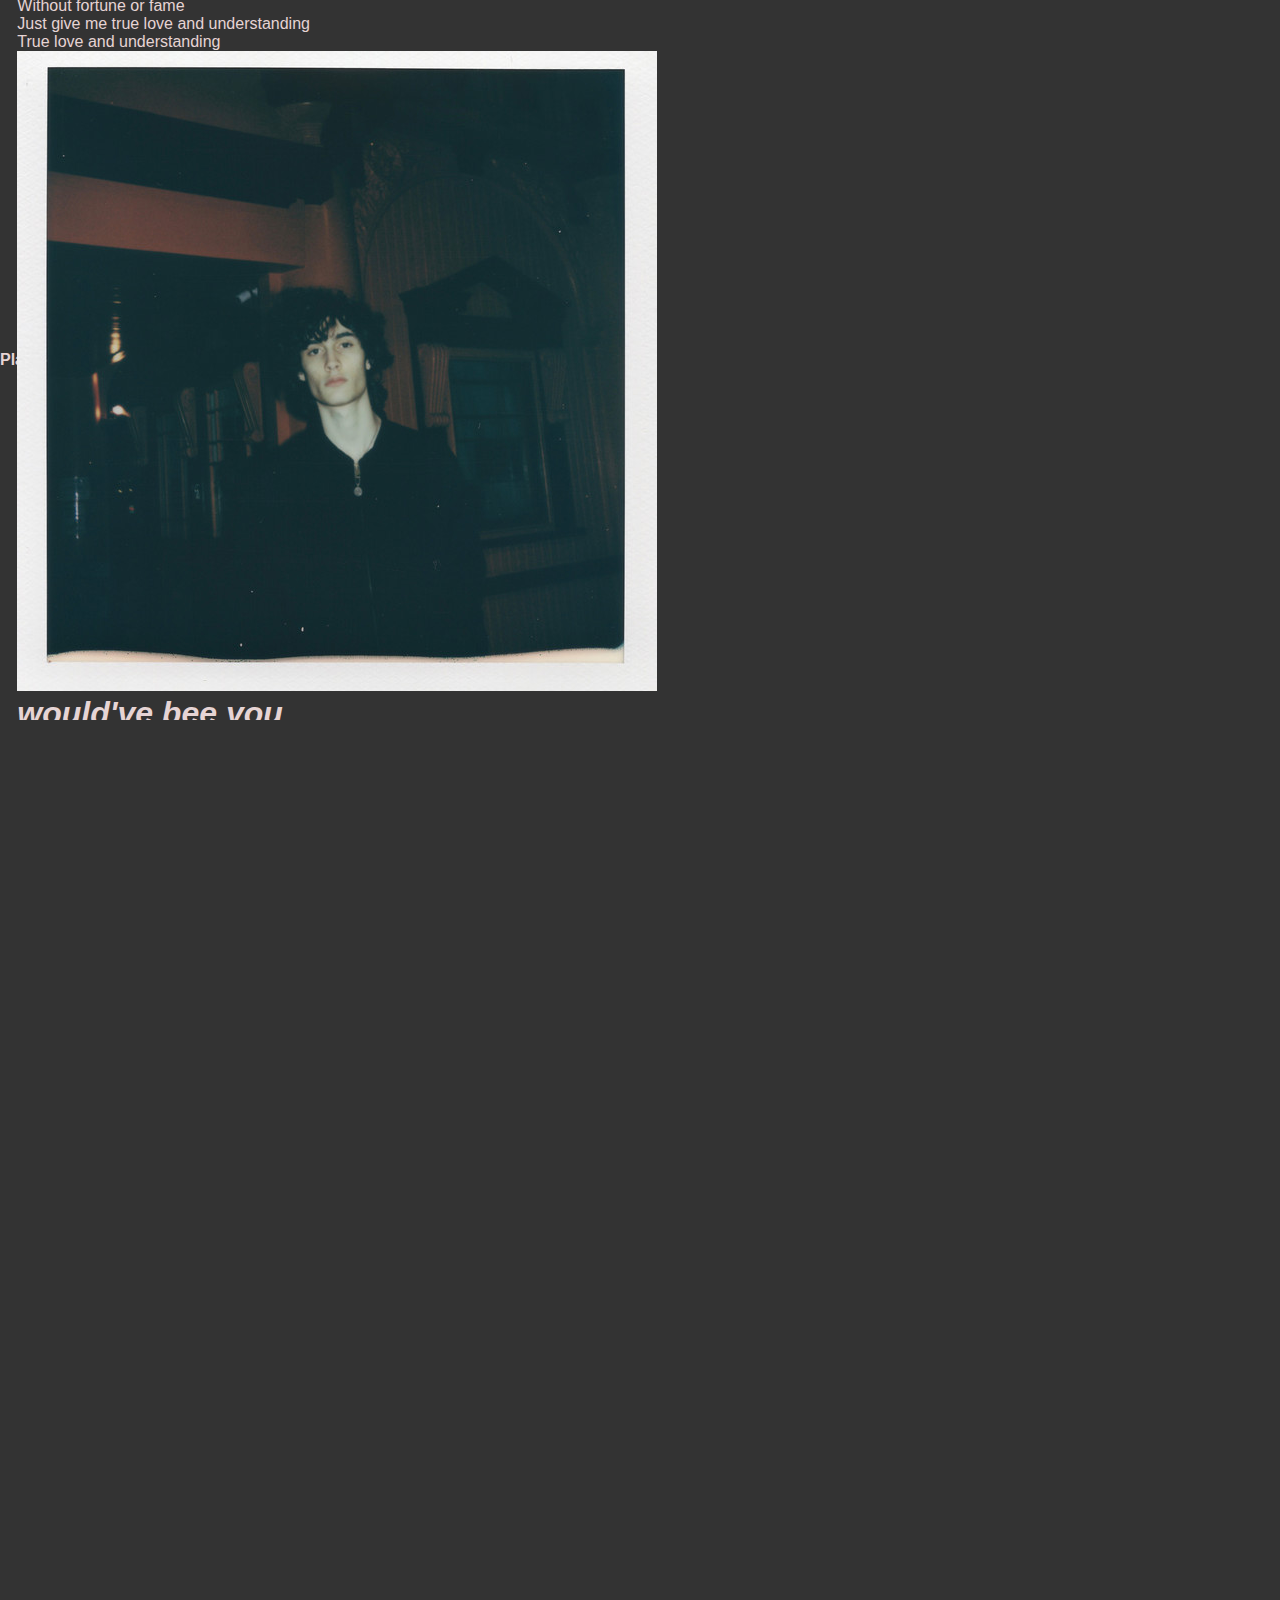
<file: index.html>
<!DOCTYPE html>
<html lang="pt-BR">

<head>
    <meta charset="UTF-8">
    <meta name="viewport" content="width=device-width, initial-scale=1.0">
    <meta name="description" content="Um site feito com muito amor para a minha amada, Kamyle.">
    <title>Eu te amo, kamyle. | Home</title>
    <link rel="shortcut icon" href="assets/img/dando-florzinha.png" type="image/x-icon">
    <link rel="stylesheet" href="src/css/style.css">
</head>

<body>
    <header>
        <nav>
            <a href="playlist.html">Playlist</a>
        </nav>
    </header>
    <main>
        <div class="start-sentence">
            <h1>Eu te amo, Kamyle</h1>
            <img src="assets/img/foto1.jpg" alt="Kamyle segurando minha mão" title="Kamyle segurando minha mão" class="comAKamyle">
            <p>Kamyle, nosso amor é o mais lindo do mundo, não porque é perfeito, mas sim porque nós nos amamos em qualquer situação, mesmo quando parece dificil.</p>
        </div>
        <div class="cartinha">
            <img src="assets/img/tome-esta-rosa.png" alt="Gato segurando uma rosa" title="Gato segurando uma rosa">
            <p>Eu amo estar com você, se eu pudesse eu me casaria agora com você.</p>
            <p>Você é a razão do meu sorriso, a luz dos meus dias e a paz do meu coração.</p>
            <p>Você é a minha melhor amiga, a minha companheira e a minha amada. Eu te amo mais do que palavras podem expressar.</p>
            <p>Talvez eu não seja perfeito, mas você é muito mais que perfeita pra mim.</p>
            <p>Eu te amo, passar um dia sem o seu "Bom dia" é torturante, Não aguento passar um dia Sem uma mensagem sua.</p>
            <p>Eu sou o menino mais sortudo do mundo, tenho a pessoa mais valiosa ao meu lado.</p>
            <p>Não á nenhuma garota no mundo igual a você.</p>
            <p>O meu amor por você é eterno.</p>
            <p>Pra você eu te dedico todas as músicas de amor do mundo.</p>
            <p>Você é a pessoa que eu mais confio no mundo.</p>
            <p>Você é a pessoa que eu mais amo no mundo.</p>
            <p>Eu amo cada detalhe seu.</p>
            <p>Sua beleza me deixa maravilhado, eu nunca vi algo tão perfeito quanto você.</p>
        </div>
        <div class="musicas">
            <div class="spotify-letter macMiller">
                <img src="assets/img/macMiller.jpg" alt="Capa do álbum 'The Divine Feminine' do Mac Miller" title="Capa do álbum 'The Divine Feminine' do Mac Miller" class="album">
                <h1><cite>Congratulations</cite></h1>
                <h2>Mac Miller</h2>
                <p>
                    This sun don't shine when I'm alone<br>
                    I lose my mind and I lose control<br>
                    I see your eyes look through my soul<br>
                    Don't be surprised this all I know<br>
                    I felt the highs and they felt like you<br>
                    See, a love like mine<br>
                    is too good to be true<br>
                    And you too divine to just be mine<br>
                    You remind me of the color blue<br>
                </p>
            </div>
            <div class="spotify-letter sade">
                <img src="assets/img/sade.jpg" alt="Capa do álbum 'Promise' da Sade" title="Capa do álbum 'Promise' da Sade" class="album">
                <h1><cite>Is It a Crime</cite></h1>
                <h2>Sade</h2>
                <p>
                    My love is wider than Victoria Lake<br>
                    Taller than the Empire State<br>
                    It dives, it jumps<br>
                    I can't give you more than<br>
                    that, surely, you want me back<br>
                </p>
            </div>
            <div class="spotify-letter heyLover">
                <img src="assets/img/heyLover.jpg" alt="Capa da música 'Hey Lover' da banda The Daughters Of Eve" title="Capa da música 'Hey Lover' da banda The Daughters Of Eve" class="album">
                <h1><cite>Hey Lover</cite></h1>
                <h2>The Daughters Of Eve</h2>
                <p>
                    Hey, hey, hey, lover<br>
                    You don't have to be a star<br>
                    Hey, hey, hey, lover<br>
                    I love you just the way you are<br>
                    For love is just the same<br>
                    Without fortune or fame<br>
                    Just give me true love and understanding<br>
                    True love and understanding<br> 
                </p>
            </div>
            <div class="spotify-letter sombr">
                <img src="assets/img/sombr.jpg" alt="Capa da música 'would've bee you' do sombr" title="Capa da música 'would've bee you' do sombr" class="album">
                <h1><cite>would've bee you</cite></h1>
                <h2>Sombr</h2>
                <p>
                    If anyone could've saved me<br>
                    It would've been you(3x)<br>
                    If anyone could've changed me<br>
                    It would've been you(3x)<br>
                </p>
            </div>
            <div class="spotify-letter sailorSong">
                <img src="assets/img/sailorSong.png" alt="Capa do álbum 'At The Beach, In Every Life' da Gigi Perez" title="Capa do álbum 'At The Beach, In Every Life' da Gigi Perez" class="album">
                <h1><cite>Sailor Song</cite></h1>
                <h2>Gigi Perez</h2>
                <p>
                    Oh, won't you
                    kiss me on the
                    mouth and love
                    me like a sailor?<br>
                    And when you get a
                    taste, can you tell me
                    what's my flavor?<br>
                    I don't believe in
                    God, but I believe
                    that you're my savior'<br>
                </p>
            </div>
            <div class="spotify-letter her">
                <img src="assets/img/her.jpg" alt="Capa da música 'her' do JVKE" title="Capa da música 'her' do JVKE" class="album">
                <h1><cite>her</cite></h1>
                <h2>JVKE</h2>
                <p>
                    I didn't know what I was looking for<br>
                    'Til I found her<br>
                    I found her<br>
                </p>
            </div>
            <div class="spotify-letter timBernardes">
                <img src="assets/img/timBernardes.jpg" alt="Capa da música 'Só Nós Dois' do Tim Bernardes" title="Capa da música 'Só Nós Dois' do Tim Bernardes" class="album">
                <h1><cite>Só Nós Dois</cite></h1>
                <h2>Tim Bernardes</h2>
                <p>
                    Só nós dois<br>
                    Pra sempre eu quero estar<br>
                    Ao seu lado, amor<br>
                    Nunca em toda minha vida<br>
                    Sonhei nada parecido<br>
                    Ninguém te imaginaria<br>
                    Ninguém sonharia<br>
                    alguém como você<br>
                    Se hoje a realidade é<br>
                    bem maior que o sonho<br>
                    Eu já sei porquê<br>
                </p>
            </div>
            <div class="spotify-letter ANewKindOfLove">
                <img src="assets/img/ANewKindOfLove.jpg" alt="Capa da música 'A New Kind Of Love (Demo)' de Frou Frou, Imogen Heap, Guy Singworth" title="Capa da música 'A New Kind Of Love (Demo)' de Frou Frou, Imogen Heap, Guy Singworth" class="album">
                <h1><cite>A New Kind Of Love (Demo)</cite></h1>
                <h2>Frou Frou, Imogen Heap, Guy Singworth</h2>
                <p>
                    Are you falling in love?<br>
                    I've a feeling you are<br>
                    Are you falling in<br>
                    love with a feeling?<br>
                    Are you falling in love<br>
                    Or only feeling you are?<br>
                    'Cause if you're falling in love<br>
                    Let me feel it<br>
                </p>
            </div>
        </div>
    </main>
</body>

</html>
</file>
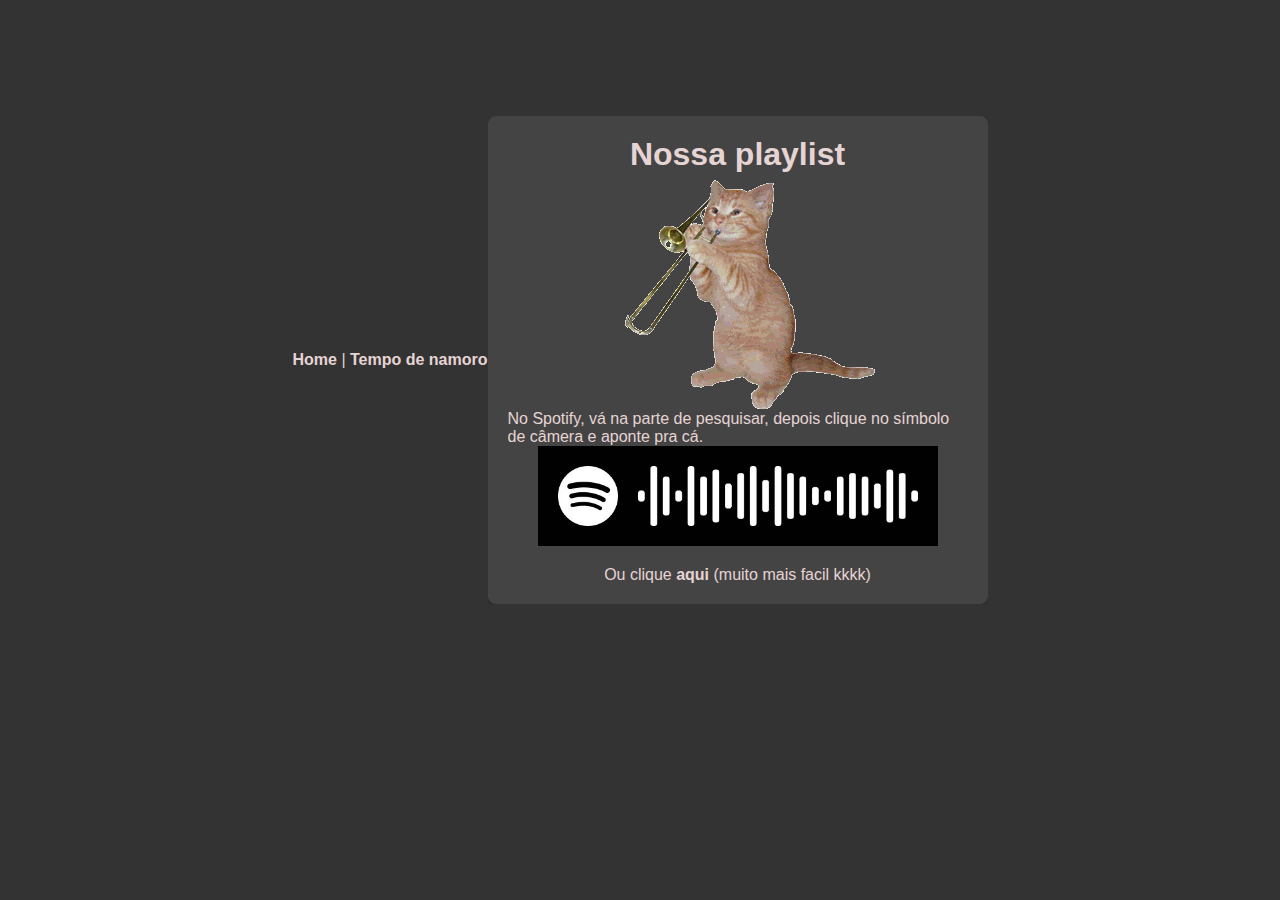
<file: playlist.html>
<!DOCTYPE html>
<html lang="pt-BR">

<head>
    <meta charset="UTF-8">
    <meta name="viewport" content="width=device-width, initial-scale=1.0">
    <meta name="description" content="Uma playlist feita com muito amor para a minha amada, Kamyle.">
    <meta http-equiv="X-UA-Compatible" content="ie=edge">
    <title>Eu te amo, kamyle. | Playlist</title>
    <link rel="shortcut icon" href="assets/img/dando-florzinha.png" type="image/x-icon">
    <link rel="stylesheet" href="src/css/style.css">
</head>

<body>
    <header>
        <nav>
            <a href="index.html">Home</a> |
            <a href="tempoDeNamoro.html">Tempo de namoro</a>
        </nav>
    </header>
    <main>
        <div class="container">
            <h1>Nossa playlist</h1>
            <img src="assets/img/gatinho-tocando-trompete.gif" alt="Gatinho tocando trompete" class="gif">
            <p>No Spotify, vá na parte de pesquisar, depois clique no símbolo de câmera e aponte pra cá.</p>
            <img src="assets/img/spcode.jpeg" alt="spcode" class="spcode" width="400" height="auto">
            <p>Ou clique <a href="https://open.spotify.com/playlist/0oVIxbbCLqzS0D1HjcXkrB?si=4317ccd0032e40aa">aqui</a> (muito mais facil kkkk)</p>
        </div>
    </main>
</body>

</html>
</file>
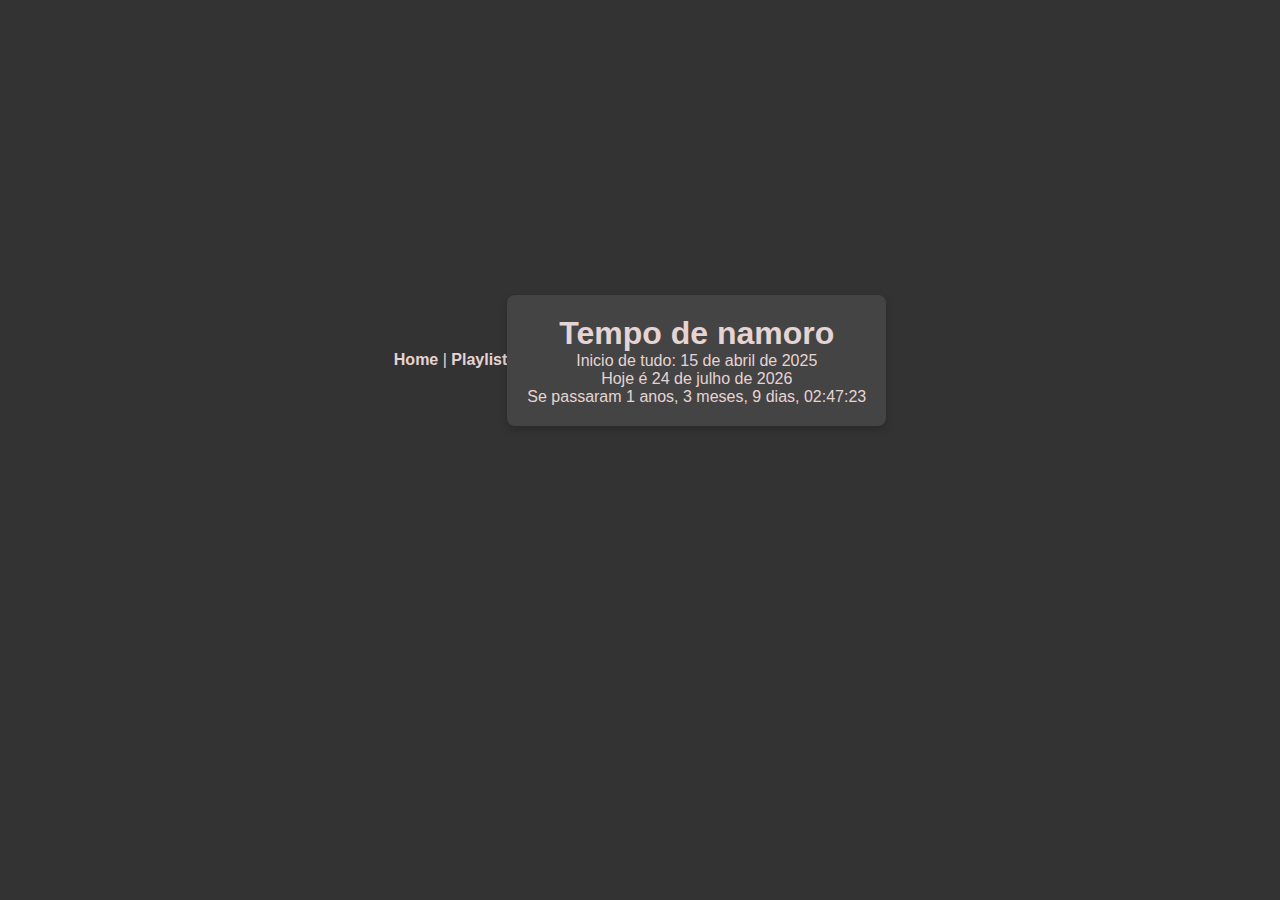
<file: tempoDeNamoro.html>
<!DOCTYPE html>
<html lang="pt-BR">

<head>
    <meta charset="UTF-8">
    <meta name="viewport" content="width=device-width, initial-scale=1.0">
    <meta http-equiv="X-UA-Compatible" content="ie=edge">
    <script src="src/js/script.js"></script>
    <title>Eu te amo, kamyle | Tempo de namoro</title>
    <link rel="shortcut icon" href="assets/img/dando-florzinha.png" type="image/x-icon">
    <link rel="stylesheet" href="src/css/style.css">
</head>

<body>
    <header>
        <nav>
            <a href="index.html">Home</a> |
            <a href="playlist.html">Playlist</a>
        </nav>
    </header>
    <div class="container">
        <h1>Tempo de namoro</h1> 
        <p>Inicio de tudo: 15 de abril de 2025</p>
        <div class="dataAtual"></div>
        <div class="tempoDeNamoro"></div>
    </div>
</body>

</html>
</file>
<file: src/css/style.css>
* {margin:0;padding:0;box-sizing:border-box;overflow:hidden;}
body {
    display: flex;
    font-family: Arial, sans-serif;
    background-color: #333;
    color: #e6d4d4;
    justify-content: center;
    align-items: center;
    height: 80vh;
}

.container {
    display: flex;
    padding: 20px;
    max-width: 500px;
    background-color: #444;
    border-radius: 8px;
    box-shadow: 0 4px 8px rgba(0, 0, 0, 0.2);
    flex-direction: column;
    align-items: center;
}

a {
    color: #e6d4d4;
    text-decoration: none;
    font-weight: bold;
}

p:first-child {
    margin-bottom: 20px;
}
p:last-child {
    margin-top: 20px;
}

@media screen and (max-width: 820px) {
    img {
        width: 300px;
        height: auto;
    }
    .container {
        max-width: 400px;    
    }
    
}
</file>
